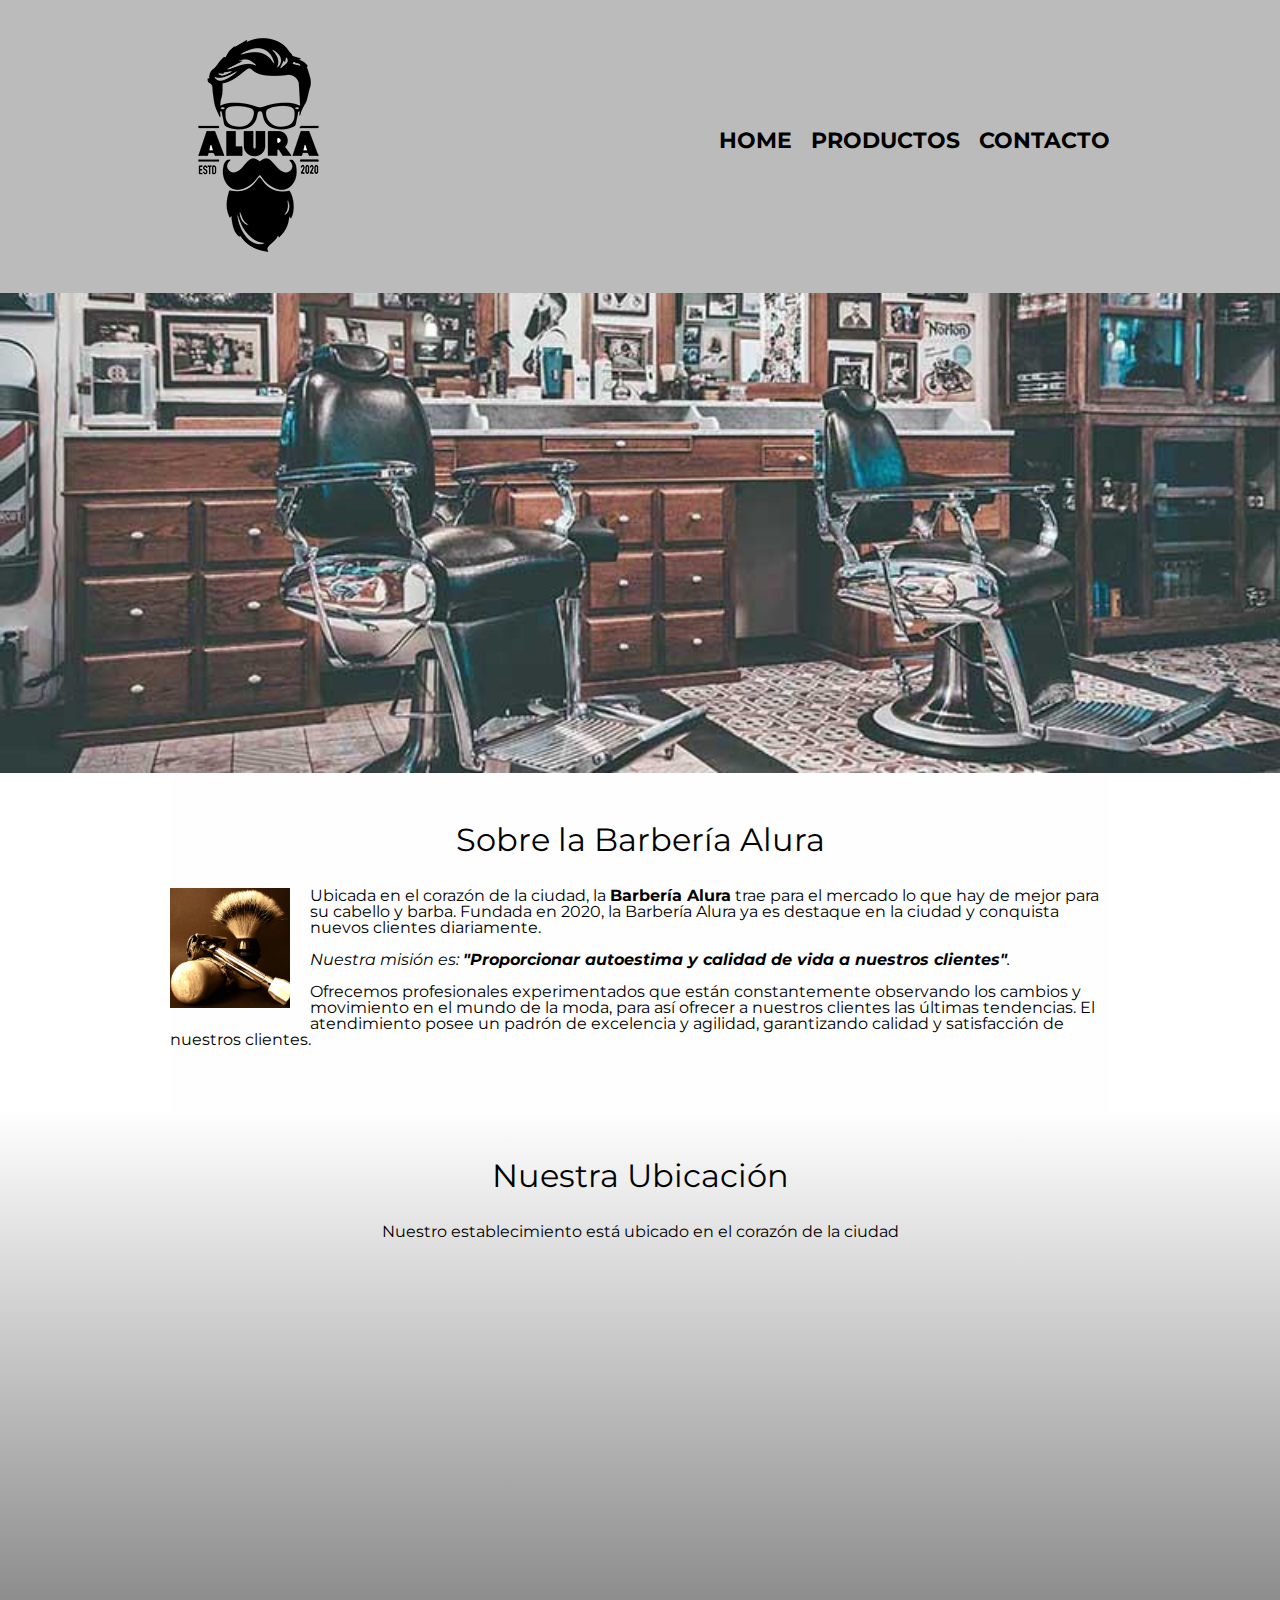
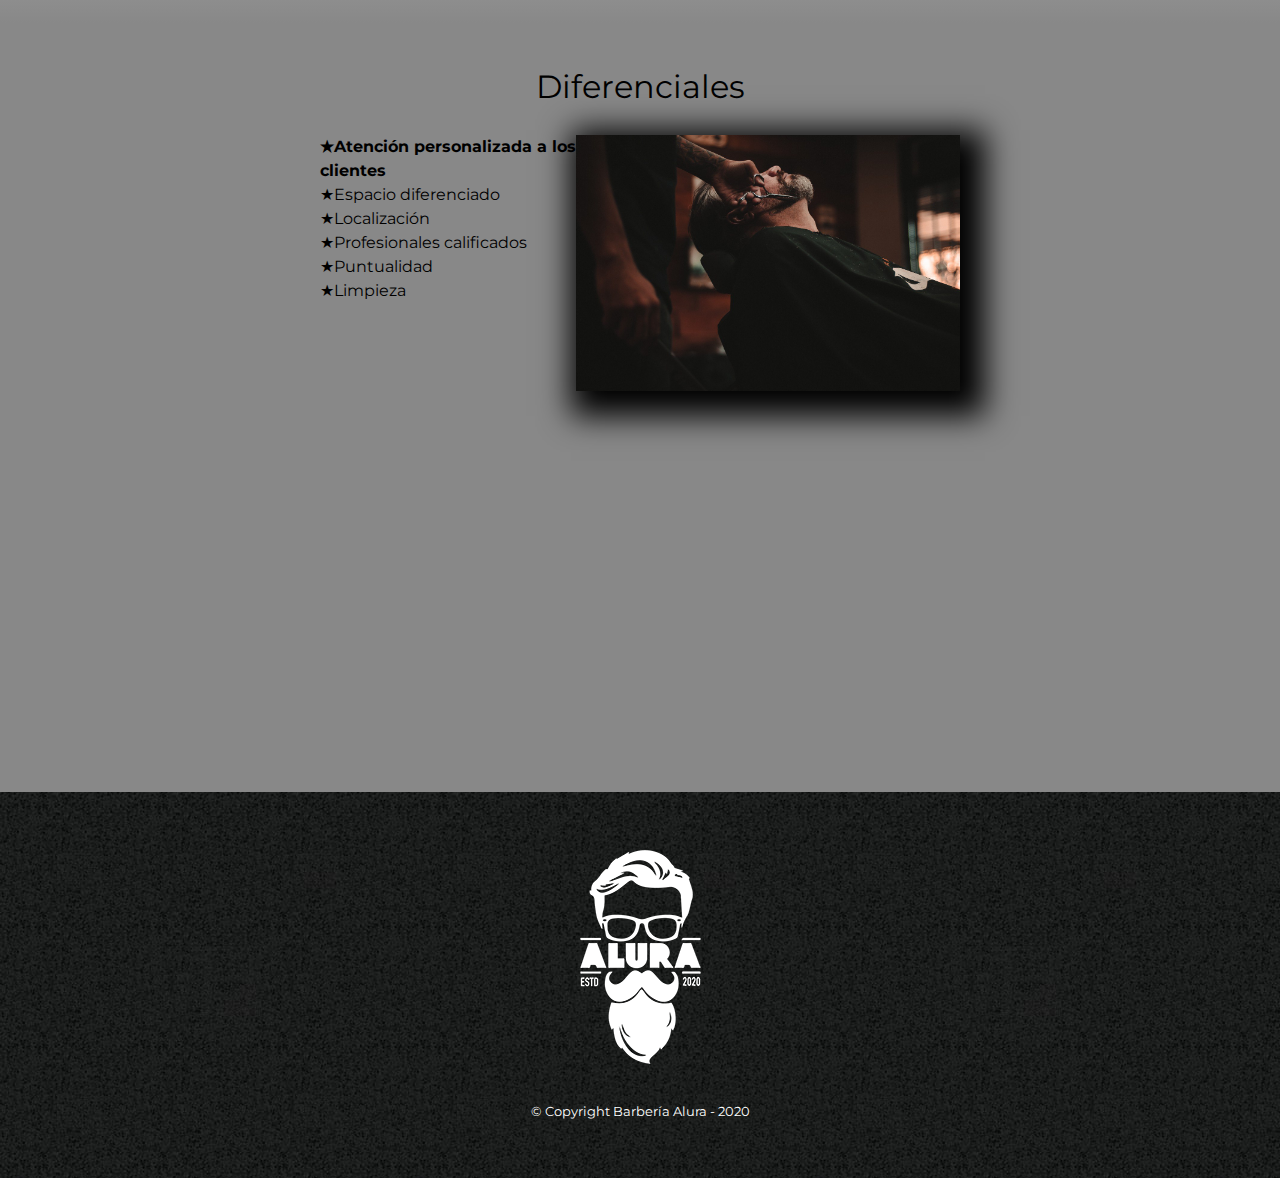
<file: barberia/index.html>
<!DOCTYPE html>

<html lang="es">
    
    <head>
        <meta charset="UTF-8">
        <meta name="viewport" content="width=device-width"> 
        <title>Barbería Alura</title>
        <link rel="stylesheet" href="reset.css">
        <link rel="stylesheet" href="style.css">
        <link href="https://fonts.googleapis.com/css2?family=Montserrat:wght@300&display=swap" rel="stylesheet">
    </head>

    <body>
        <header>
            <div class="caja">
                <h1><img src="imagenes/logo.png"></h1>
                <nav>
                    <ul>
                        <li><a href="index.html">Home</a></li>
                        <li><a href="productos.html">Productos</a></li>
                        <li><a href="contacto.html">Contacto</a></li>
                    </ul>
                </nav>
            </div>
        </header>

        <img class="banner" src="banner/banner.jpg">
        
        <main>
            <section class="principal">

                <h2 class="titulo-principal">Sobre la Barbería Alura</h2>

                <img class="utensilios"  src="imagenes/utensilios.jpg" alt="Utensilios de un barbero.">
    
                <p>Ubicada en el corazón de la ciudad, la <strong>Barbería Alura</strong> trae para el mercado lo que hay de mejor para su cabello y barba. Fundada en 2020, la Barbería Alura ya es destaque en la ciudad y conquista nuevos clientes diariamente.</p>
    
                <p id="mision"><em>Nuestra misión es: <strong>"Proporcionar autoestima y calidad de vida a nuestros clientes"</strong>.</em></p>
    
                <p>Ofrecemos profesionales experimentados que están constantemente observando los cambios y movimiento en el mundo de la moda, para así ofrecer a nuestros clientes las últimas tendencias. El atendimiento posee un padrón de excelencia y agilidad, garantizando calidad y satisfacción de nuestros clientes.</p> 
    
            </section>

            <section class="mapa">
                <h3 class="titulo-principal">Nuestra Ubicación</h3>
                <p>Nuestro establecimiento está ubicado en el corazón de la ciudad</p>

                <div class="mapa-contenido">
                    <iframe src="https://www.google.com/maps/embed?pb=!1m18!1m12!1m3!1d34784.869470159!2d-46.65499870427411!3d-23.593248407555798!2m3!1f0!2f0!3f0!3m2!1i1024!2i768!4f13.1!3m3!1m2!1s0x94ce5a2b2ed7f3a1%3A0xab35da2f5ca62674!2sCaelum%20-%20Education%20and%20Innovation!5e0!3m2!1ses-419!2sbr!4v1602972945026!5m2!1ses-419!2sbr" width="100%" height="300" frameborder="0" style="border:0;" allowfullscreen="" aria-hidden="false" tabindex="0"></iframe>
                </div>


            </section>
            
            <section class="diferenciales">
    
                <h3 class="titulo-principal">Diferenciales</h3>
            
                <div class="contenido-diferenciales">
                    <ul class="lista-diferenciales">
                        <li class="items">Atención personalizada a los clientes</li>
                        <li class="items">Espacio diferenciado</li>
                        <li class="items">Localización</li>
                        <li class="items">Profesionales calificados</li>
                        <li class="items">Puntualidad</li>
                        <li class="items">Limpieza</li>
                    </ul><img src="diferenciales/diferenciales.jpg" class="imagen-diferenciales">
                </div>
                <div class="video">
                    <iframe width="100%" height="315" src="https://www.youtube.com/embed/wcVVXUV0YUY" frameborder="0" allow="accelerometer; autoplay; clipboard-write; encrypted-media; gyroscope; picture-in-picture" allowfullscreen></iframe>
                </div>
                
            </section>


            
        </main>
        
        <footer>
            <img src="imagenes/logo-blanco.png">
            <p class="copyright">&copy Copyright Barbería Alura - 2020</p>
        </footer>
        
    </body>
</html>
</file>
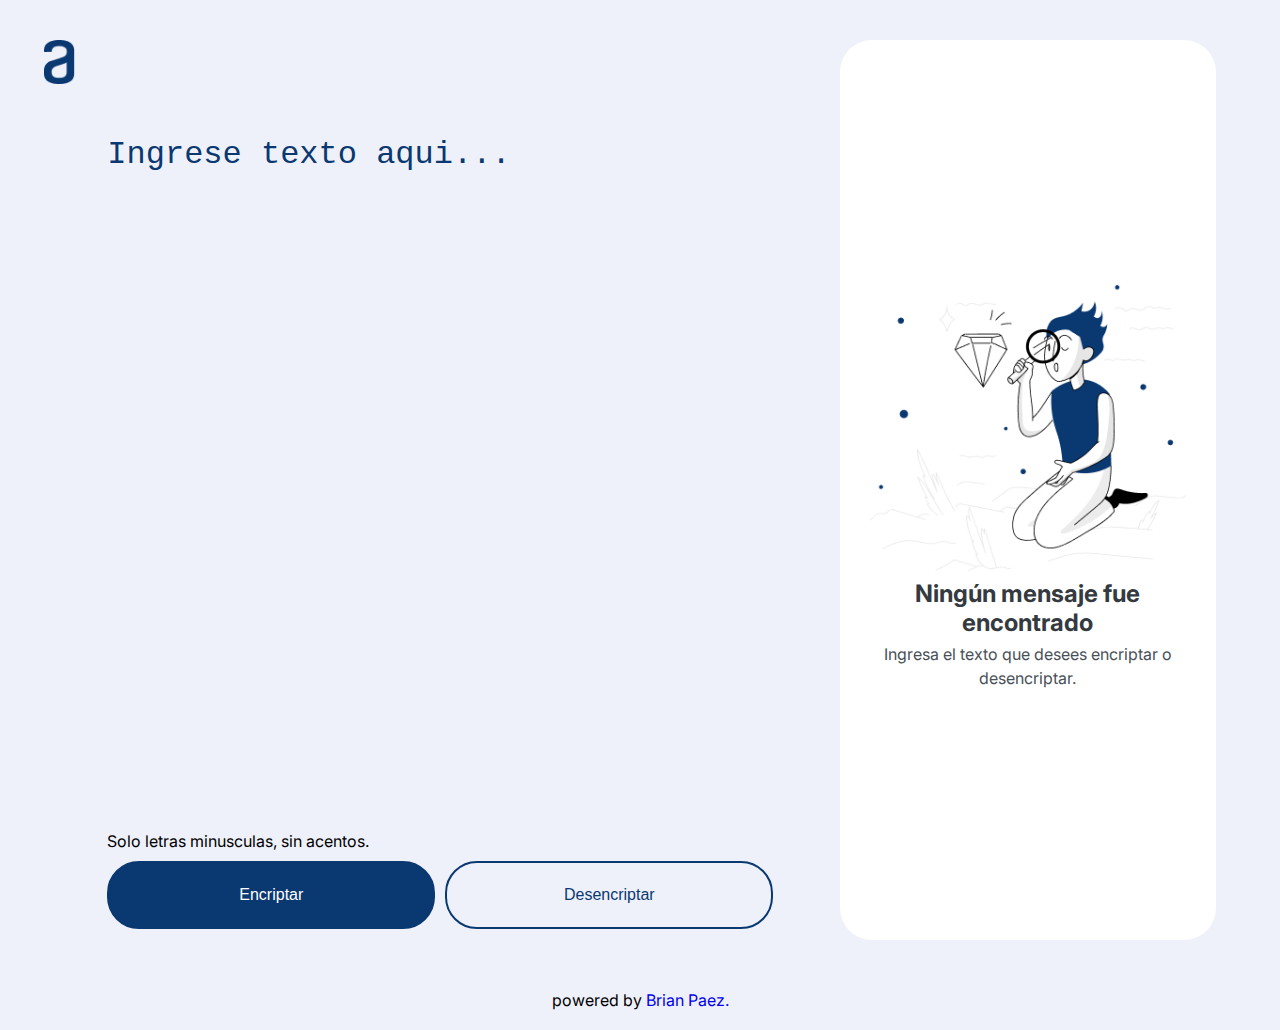
<file: encriptadorDeTexto/index.html>
<!DOCTYPE html>
<html lang="en">

<head>
    <meta charset="UTF-8">
    <meta http-equiv="X-UA-Compatible" content="IE=edge">
    <meta name="viewport" content="width=device-width, initial-scale=1.0">
    <link rel="stylesheet" href="style.css">
    <link rel="preconnect" href="https://fonts.googleapis.com">
    <link rel="preconnect" href="https://fonts.gstatic.com" crossorigin>
    <link href="https://fonts.googleapis.com/css2?family=Inter:wght@100&display=swap" rel="stylesheet">
    <title>Encriptador</title>
</head>

<body>
    <header class="header">
        <a href="https://www.aluracursos.com/" target="blank">
            <img src="./img/Vector.png" alt="Logo-Alura">
        </a>

    </header>

    <main class="container">
        <section class="content">
            <form>
                <div class="codificador">
                    <textarea class="input" id="input" name="input"
                        placeholder="Ingrese texto aqui..."></textarea>
                    <label>
                        Solo letras minusculas, sin acentos.
                    </label>
                </div>
                <div class="botones">
                    <button class="boton boton2" id="boton"
                        type="button">Encriptar</button>
                    <button class="boton" id="botonDecodedificador" type="button">Desencriptar</button>
                </div>
            </form>
        </section>

        <section class="decodificador">
            <div class="decodificadorMensaje">
                <img class="" src="./img/Muñeco.png" alt="Muñeco" width="100%">
                <h2>Ningún mensaje fue encontrado</h2>
                <p>Ingresa el texto que desees encriptar o desencriptar.</p>
            </div>
            <div class="decodificadorMensaje2">
                <textarea class="decodificadorDescripcion" id="mensaje" name="decoder"></textarea>
                <input class="decodificadorBtn" id="copiar" type="submit" value="Copiar">
                <div id="textoCopiado"></div>
            </div>
        </section>

    </main>
<footer>powered by 
    <a href="https://www.linkedin.com/in/brian-paez/">Brian Paez.</a> </footer>


</body>

</html>
</file>
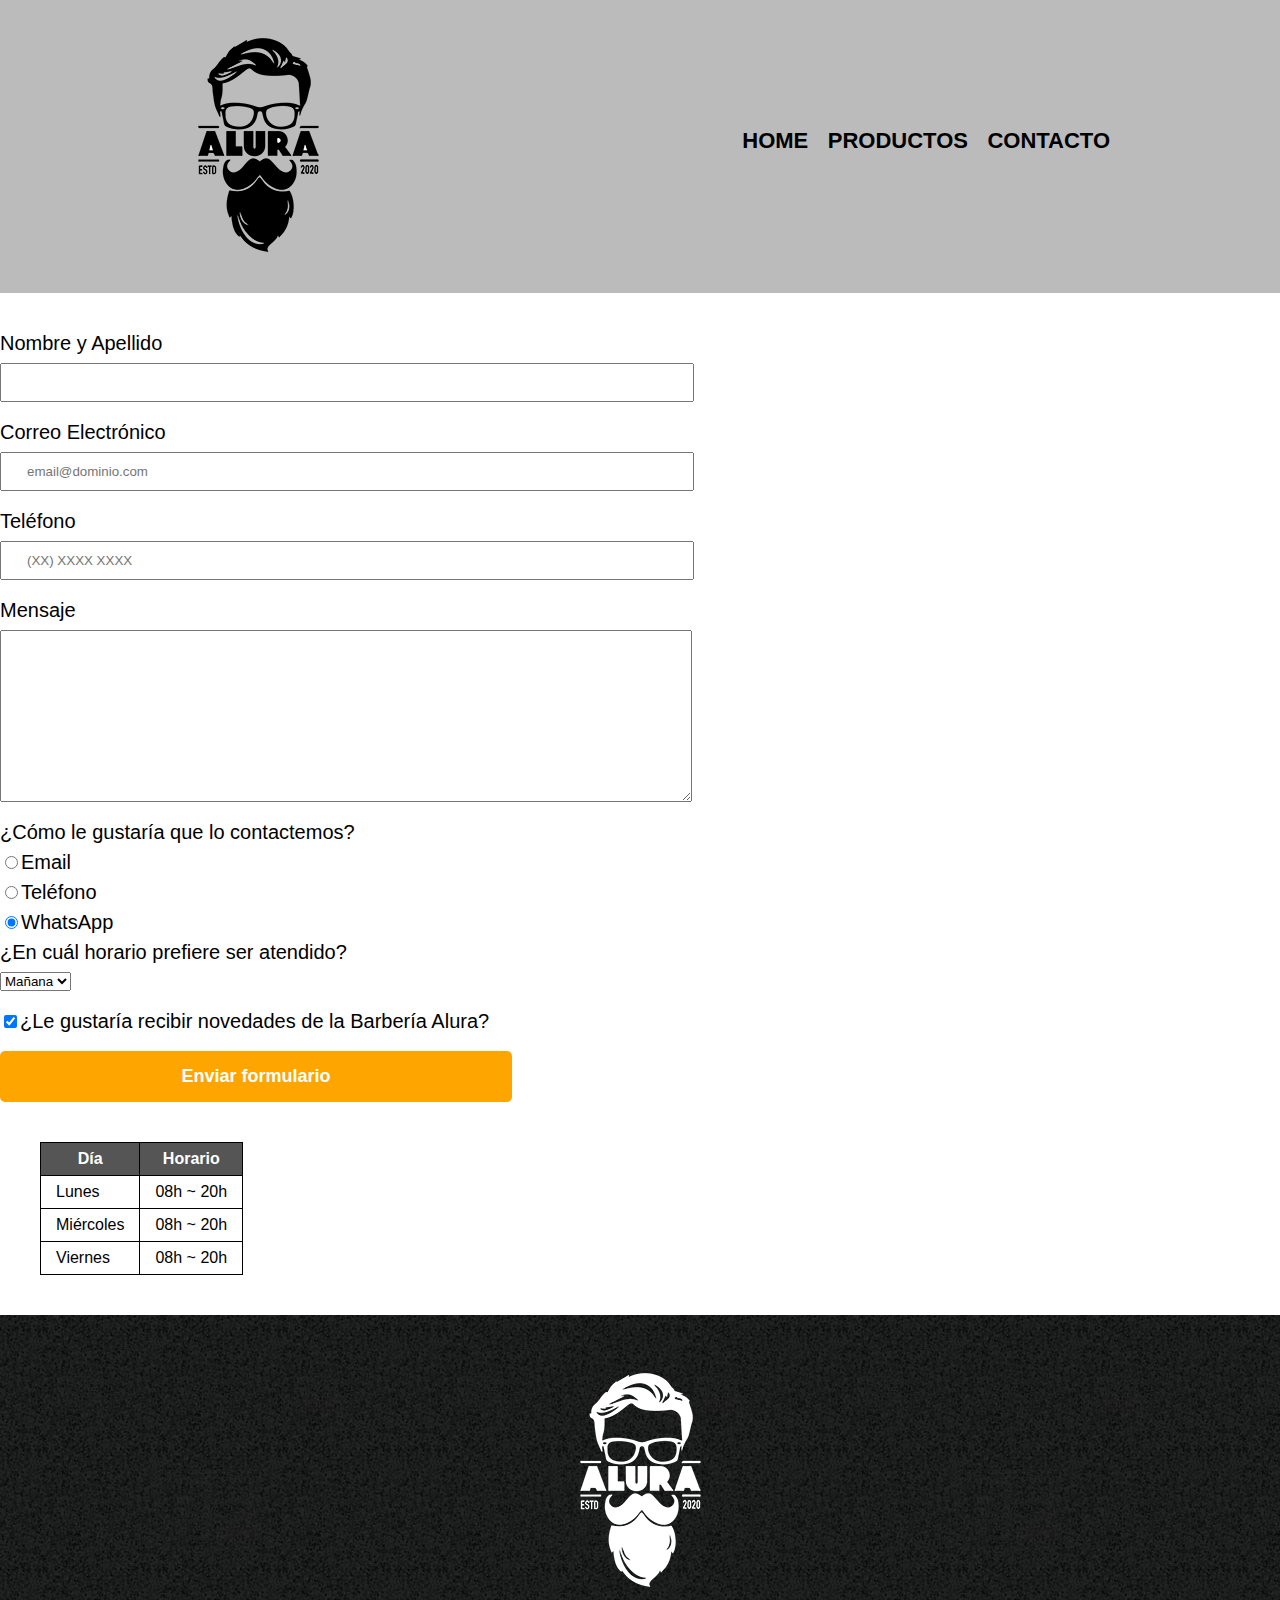
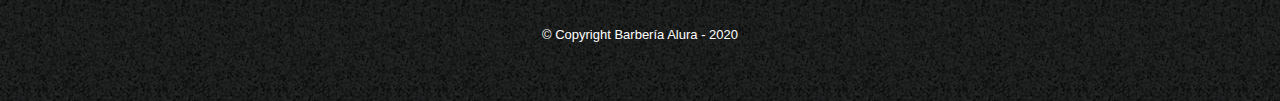
<file: barberia/contacto.html>
<!DOCTYPE html>

<html>
    <head>
        <meta charset="UTF-8">
        <title>Contacto - Barbería Alura</title>
        <link rel="stylesheet" href="reset.css">
        <link rel="stylesheet" href="style.css">
    </head>
    <body>
        <header>
            <div class="caja">
                <h1><img src="imagenes/logo.png" alt="Logo de la Barbería Alura"></h1>
                <nav>
                    <ul>
                        <li><a href="index.html">Home</a></li>
                        <li><a href="productos.html">Productos</a></li>
                        <li><a href="contacto.html">Contacto</a></li>
                    </ul>
                </nav>
            </div>
        </header>
        <main>
            <form>
                <label for="nombreapellido">Nombre y Apellido</label>
                <input type="text" id="nombreapellido" class="input-padron" required>

                <label for="correoelectronico">Correo Electrónico</label>
                <input type="email" id="correoelectronico" class="input-padron" required placeholder="email@dominio.com">

                <label for="telefono">Teléfono</label>
                <input type="tel" id="telefono" class="input-padron" required placeholder="(XX) XXXX XXXX">

                <label for="mensaje">Mensaje</label>
                <textarea cols="70" rows="10" id="mensaje" class="input-padron" required></textarea>
                
                <fieldset>
                    <legend>¿Cómo le gustaría que lo contactemos?</legend>

                    <label for="radio-email"><input type="radio" name="contacto" value="email" id="radio-email">Email</label>
                    
                    <label for="radio-telefono"><input type="radio" name="contacto" value="telefono" id="radio-telefono">Teléfono</label>
                    
                    <label for="radio-whatsapp"><input type="radio" name="contacto" value="whatsapp" id="radio-whatsapp" checked>WhatsApp</label>
                    
                </fieldset>
               
                <fieldset>
                    <legend>¿En cuál horario prefiere ser atendido?</legend>
                    <select>
                        <option>Mañana</option>
                        <option>Tarde</option>
                        <option>Noche</option>
                    </select>
                </fieldset>
                
                <label class="checkbox"><input type="checkbox" checked>¿Le gustaría recibir novedades de la Barbería Alura?</label>                
                
                <input type="submit" value="Enviar formulario" class="enviar">

            </form>

            <table>
                <thead>
                    <tr>
                        <th>Día</th>
                        <th>Horario</th>
                    </tr>
                </thead>
                <tbody>
                    <tr>
                        <td>Lunes</td>
                        <td>08h ~ 20h</td>
                    </tr>
                    <tr>
                        <td>Miércoles</td>
                        <td>08h ~ 20h</td>
                    </tr>
                    <tr>
                        <td>Viernes</td>
                        <td>08h ~ 20h</td>
                    </tr>
                </tbody>
            </table>
        </main>
        <footer>
            <img src="imagenes/logo-blanco.png"  alt="Logo de la Barbería Alura">
            <p class="copyright">&copy Copyright Barbería Alura - 2020</p>
        </footer>
    </body>
</html>
</file>
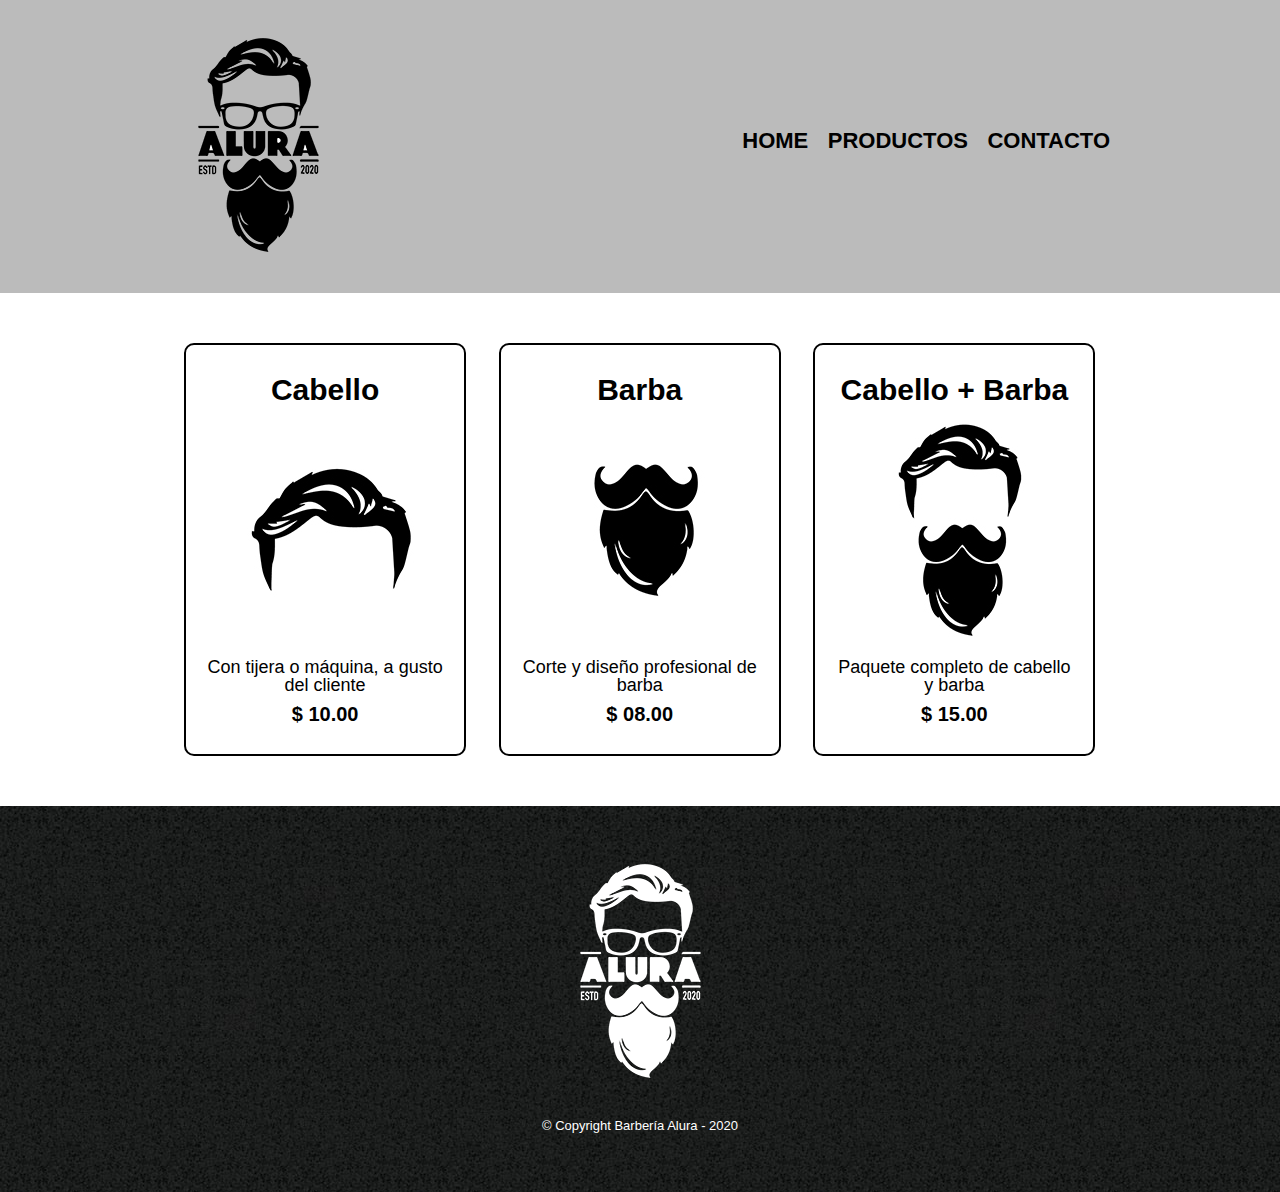
<file: barberia/productos.html>
<!DOCTYPE html>

<html>
    <head>
        <meta charset="UTF-8">
        <title>Productos - Barbería Alura</title>
        <link rel="stylesheet" href="reset.css">
        <link rel="stylesheet" href="style.css">
    </head>
    <body>
        <header>
            <div class="caja">
                <h1><img src="imagenes/logo.png"></h1>
                <nav>
                    <ul>
                        <li><a href="index.html">Home</a></li>
                        <li><a href="productos.html">Productos</a></li>
                        <li><a href="contacto.html">Contacto</a></li>
                    </ul>
                </nav>
            </div>
        </header>

        <main>
            <ul class="productos">
                <li>
                    <h2>Cabello</h2>
                    <img src="imagenes/cabello.jpg">
                    <p class="producto-descripcion">Con tijera o máquina, a gusto del cliente</p>
                    <p class="producto-precio">$ 10.00</p>
                </li>
                <li>
                    <h2>Barba</h2>
                    <img src="imagenes/barba.jpg">
                    <p class="producto-descripcion">Corte y diseño profesional de barba</p>
                    <p class="producto-precio">$ 08.00</p>
                </li>
                <li>
                    <h2>Cabello + Barba</h2>
                    <img src="imagenes/cabello+barba.jpg">
                    <p class="producto-descripcion">Paquete completo de cabello y barba</p>
                    <p class="producto-precio">$ 15.00</p>
                </li>
            </ul>
        </main>

        <footer>
            <img src="imagenes/logo-blanco.png">
            <p class="copyright">&copy Copyright Barbería Alura - 2020</p>
        </footer>
    </body>
</html>
</file>
<file: barberia/style.css>
body{
    font-family: 'Montserrat', sans-serif;
}

header {
    background-color: #BBBBBB;
    padding: 20px 0;
}

.caja{
    width: 940px;
    position: relative;
    margin: 0 auto;
}

nav{
    position: absolute;
    top:110px;
    right: 0;
}

nav li{
    display: inline;
    margin: 0 0 0 15px;
}

nav a{
    text-transform: uppercase;
    color: #000000;
    font-weight: bold;
    font-size: 22px;
    text-decoration: none;
}

nav a:hover{
    color: #c78c19;
    text-decoration: underline;
}

.productos{
    width: 940px;
    margin: 0 auto;
    padding: 50px;
}


.productos li{
    display: inline-block;
    text-align: center;
    width: 30%;
    vertical-align: top;
    margin: 0 1.5%;
    padding: 30px 20px;
    box-sizing: border-box;
    border: 2px solid #000000;
    border-radius: 10px;
}

.productos li:hover{
    border-color:#c78c19;
}

.productos li:active{
    border-color:#088c19;
}

.productos h2{
    font-size: 30px;
    font-weight: bold;
}

.productos li:hover h2{
    font-size: 33px;
}

.producto-descripcion{
    font-size: 18px;
}

.producto-precio{
    font-size: 20px;
    font-weight: bold;
    margin-top:10px;
}

footer{
    text-align: center;
    background: url(imagenes/bg.jpg);
    padding:40px;
}

.copyright{
    color:#FFFFFF;
    font-size: 13px;
    margin:20px;
}

form{
    margin: 40px 0;
}

form label, form legend{
    display: block;
    font-size: 20px;
    margin: 0 0 10px;
}

.input-padron{
    display: block;
    margin: 0 0 20px;
    padding: 10px 25px;
    width: 50%;
}

.checkbox{
    margin:20px 0;
}

.enviar{
    width: 40%;
    padding: 15px 0;
    font-size: 18px;
    font-weight: bold;
    color:white;
    background: orange;
    border:none;
    border-radius: 5px;
    transition: 1s all;
    cursor:pointer;
}

.enviar:hover{
    background: darkorange;
    transform: scale(1.2);
}

table{
    margin: 40px 40px;
}

thead{
    background: #555555;
    color:white;
    font-weight: bold;
}

td,th{
    border: 1px solid #000000;
    padding: 8px 15px;
}

/*Aquí inicia el CSS para nuestra home*/
.banner{
    width: 100%;
}

.principal{
    padding: 3em 0;
    background: #FEFEFE;
    width: 940px;
    margin: 0 auto; 
}

.titulo-principal{
    text-align: center;
    font-size: 2em;
    margin: 0 0 1em;
    clear:left;
}

.principal p{
    margin: 0 0 1em;
}

.principal strong{
    font-weight: bold;
}

.principal em{
    font-style: italic;
}

.utensilios{
    width: 120px;
    float:left;
    margin: 0 20px 20px 0;
}

.mapa{
    padding: 3em 0;
    background: linear-gradient(#FEFEFE, #888888)
}

.mapa p{
    margin: 0 0 2em;
    text-align: center;
}

.mapa-contenido{
    width: 940px;
    margin: 0 auto;
}

.diferenciales{
    padding: 3em 0;
    background: #888888;
}

.contenido-diferenciales{
    width: 640px;
    margin: 0 auto;
}

.lista-diferenciales{
    width: 40%;
    display: inline-block;
    vertical-align: top;
}

.items{
    line-height: 1.5;
}

.items:before{
    content:"★"
}

.items:first-child{
    font-weight: bold;
}

.imagen-diferenciales{
    width: 60%;
    transition: 400ms;
    box-shadow: 10px 10px 30px 15px #000000;
}

.imagen-diferenciales:hover{
    opacity: 0.3;
}

.video{
    width: 560px;
    margin: 1em auto;
}

@media screen and (max-width:480px){
    h1{
        text-align: center;
    }
    nav{
        position: static;
    }
    .caja, .principal, .mapa-contenido, .contenido-diferenciales, .video {
        width: auto;
    }
    .lista-diferenciales, .imagen-diferenciales{
        width: 100%;
    }

}
</file>
<file: encriptadorDeTexto/style.css>
@import url("https://fonts.googleapis.com/css2?family=Inter:wght@300;400;500;600;700;800;900&display=swap");

* {
  margin: 0;
  padding: 0;
  border: 0;
  outline: 0;
  box-sizing: border-box;
  list-style: none;
  text-decoration: none;
}

body {
  font-family: inter;
  background-color: #eff1fa;
}

.header {
  left: 44px;
  top: 40px;
  position: absolute;
}

.header a img {
  width: 31px;
  height: 44px;
}

.container {
  padding-top: 40px;
  width: 90vw;
  margin: auto;
  display: flex;
  justify-content: space-around;
  gap: 2%;
}

.content {
  padding-top: 80px;
  display: flex;
  justify-content: center;
  align-items: center;
  width: 800px;
  height: 900px;
}

.codificador {
  padding-bottom: 10px;
}

.input {
  width: 100%;
  resize: none;
  color: #0a3871;
  font-size: 32px;
  font-weight: 400;
  line-height: 48px;
  height: 627px;
  margin-bottom: 69px;
  background: #eff1fa;
}

.input::placeholder {
  color: #0a3871;
  font-size: 32px;
  font-weight: 400;
  line-height: 48px;
}

.botones{
  display: flex;
  justify-content: space-between;
  gap: 8px;
}

.boton {
  width: 100%;
  max-width: 328px;
  color: #0a3871;
  font-size: 16px;
  font-weight: 400;
  line-height: 19.36px;
  border: 2px solid #0a3871;
  background: #eff1fa;
  border-radius: 32px;
  padding: 22px;
  cursor: pointer;
}

.boton2 {
  background: #0a3871;
  color: #ffffff;
}

.decodificador {
  display: flex;
  justify-content: center;
  align-items: center;
  width: 400px;
  height: 900px;
  background-color: #ffffff;
  border-radius: 32px;
}

.decodificadorMensaje {
  width: 84%;
  text-align: center;
  max-height: 100%;
}

.decodificadorMensaje h2 {
  font-size: 24px;
  font-weight: 700;
  line-height: 28.8px;
  color: #343a40;
  margin: 5px 0;
}

.decodificadorMensaje p {
  font-size: 16px;
  font-weight: 400;
  line-height: 24px;
  color: #495057;
  margin: 5px 0;
}

.decodificadorMensaje2 {
  width: 84%;
  height: 95%;
  text-align: center;
  display: none;
}

.decodificadorDescripcion {
  padding-left: 10px;
  width: 100%;
  resize: none;
  color: #0a3871;
  font-size: 32px;
  font-weight: 400;
  line-height: 48px;
  height: 717px;
  margin-bottom: 69px;
}

.decodificadorBtn {
  width: 100%;
  max-width: 328px;
  color: #0a3871;
  font-size: 16px;
  font-weight: 400;
  line-height: 19.36px;
  border: 2px solid #0a3871;
  background: #fff;
  border-radius: 32px;
  padding: 22px;
  cursor: pointer;
}

footer {
  text-align: center;
  margin: 50px 0 20px 0;
}

@media screen and (max-width: 768px) {
  .container {
    width: 100%;
    max-width: 768px;
    justify-content: center;
    display: block;
    margin: 0;
    padding: 110px 20px 0 20px;
    gap: 0;
  }

  .content {
    display: block;
    width: 100%;
    max-width: 768px;
    height: 830px;
    margin: 0;
    padding: 0;
  }

  .boton {
    width: 100%;
    max-width: 768px;
    margin-bottom: 20px;
  }

  .decodificador {
    display: flex;
    justify-content: center;
    align-items: center;
    width: 100%;
    max-width: 768px;
    height: 500px;
    background-color: #ffffff;
    border-radius: 24px;
  }

  .decodificadorMensaje {
    width: 100%;
  }

  .decodificadorMensaje img {
    display: none;
  }

  .decodificadorMensaje2 {
    width: 100%;
  }

  .decodificadorDescripcion {
    height: 336px;
  }

  .decodificadorBtn {
    width: 100%;
    max-width: 768px;
    color: #0a3871;
    font-size: 16px;
    font-weight: 400;
    line-height: 19.36px;
    border: 2px solid #0a3871;
    background: #fff;
    border-radius: 24px;
    padding: 22px;
    cursor: pointer;
  }
}

@media screen and (max-width: 450px) {
  .content {
    height: 660px;
    padding: 0 10px 0 10px;
  }

  .input {
    height: 480px;
    margin: 0;
  }

  .botones {
    display: block;
  }

  .boton{
    padding: 12px;
  }

  .decodificador {
    height: 350px;
    padding: 0 10px 0 10px;
  }

  .decodificadorDescripcion{
    height: 260px;
    margin-bottom: 0;
    padding-right: 10px;
  }

  .decodificadorBtn {
    padding: 12px;
  }
}
</file>
